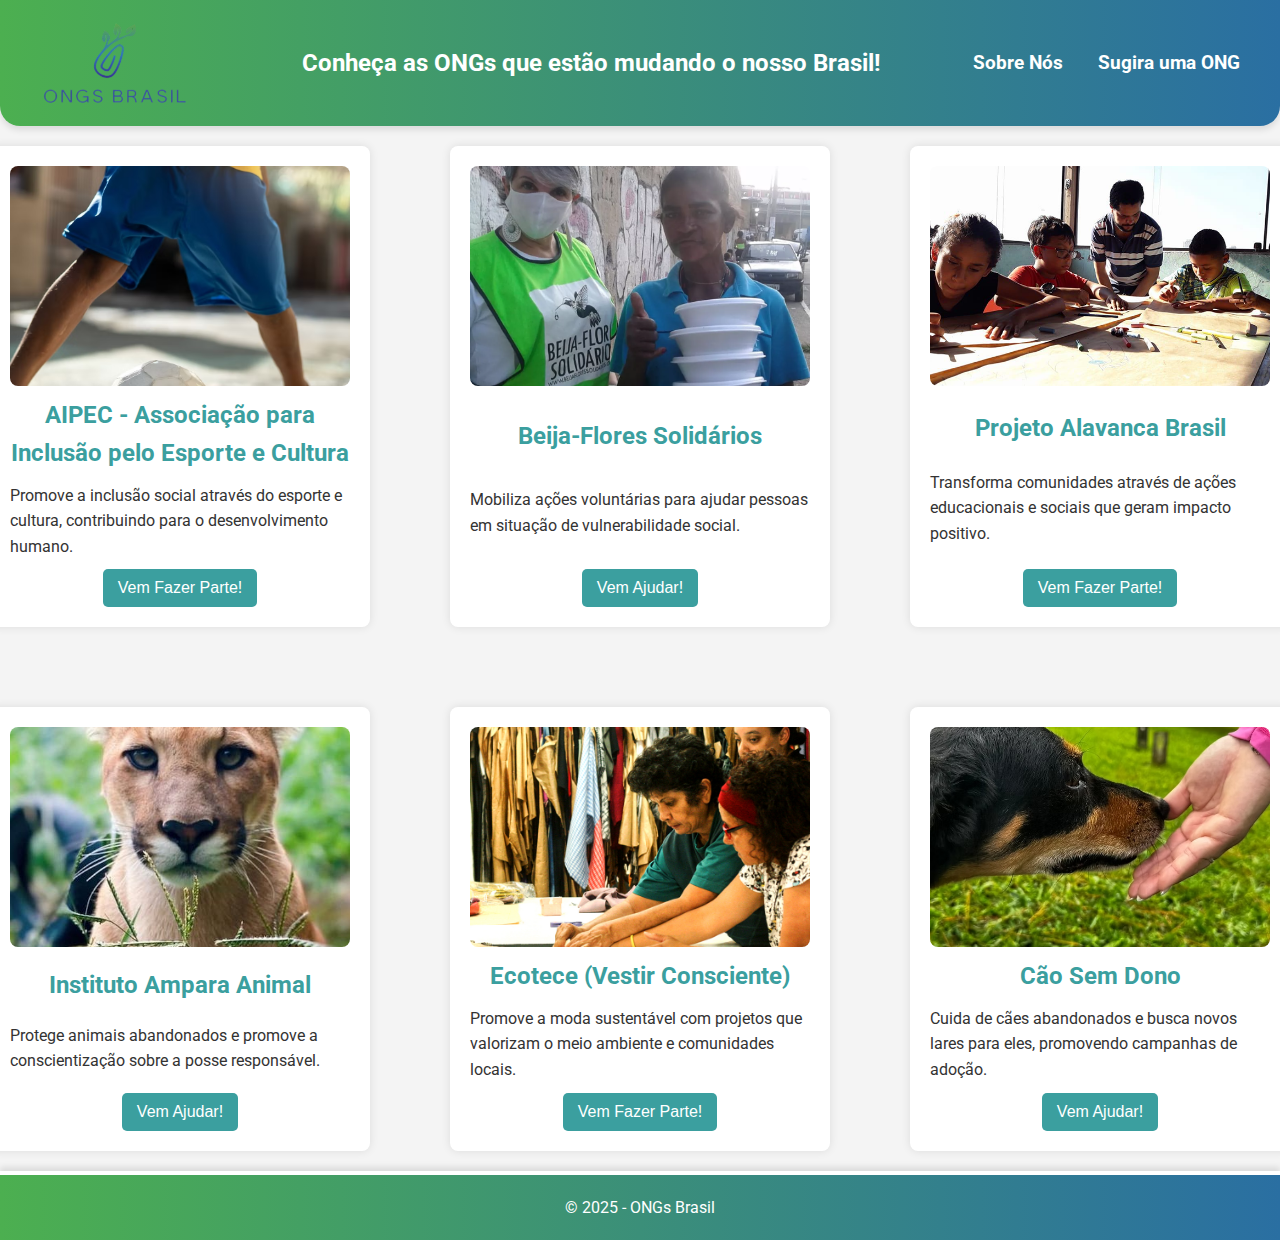
<file: index.html>
<!DOCTYPE html>
<html lang="pt-br">

<head>
    <meta charset="UTF-8">
    <meta name="viewport" content="width=device-width, initial-scale=1.0">
    <title>ONGs Brasil</title>
    <link href="https://fonts.googleapis.com/css2?family=Roboto:wght@300;400;700&display=swap" rel="stylesheet">
    <link rel="stylesheet" href="styles/styles.css">
</head>

<body>
    <header>
        <img src="images/logo.png" alt="Logo do Site">
        <h1>Conheça as ONGs que estão mudando o nosso Brasil!</h1>
        <nav>
            <a href="about_us.html" style="
                color: white; 
                text-decoration: none; 
                font-size: 1.2rem; 
                font-weight: bold; 
                margin-right: 20px; /* Espaçamento da borda direita */
            ">Sobre Nós</a>
            <a href="https://forms.gle/3sGnhuX24PyRrr5a6" target="_blank" style="
                color: white; 
                text-decoration: none; 
                font-size: 1.2rem; 
                font-weight: bold; 
                margin-right: 20px; /* Espaçamento da borda direita */
            ">Sugira uma ONG</a>
        </nav>
    </header>

    <main>
        <div class="ongs-container">
            <!-- Card para AIPEC -->
            <div class="ong-card">
                <img src="images/aipec.jpg" alt="Imagem da AIPEC">
                <h2>AIPEC - Associação para Inclusão pelo Esporte e Cultura</h2>
                <p>Promove a inclusão social através do esporte e cultura, contribuindo para o desenvolvimento humano.
                </p>
                <button onclick="window.open('https://www.aipec.org', '_blank')">Vem Fazer Parte!</button>
            </div>

            <!-- Card para Beija-Flores Solidários -->
            <div class="ong-card">
                <img src="images/beija-flores.jpg" alt="Imagem da Beija-Flores Solidários">
                <h2>Beija-Flores Solidários</h2>
                <p>Mobiliza ações voluntárias para ajudar pessoas em situação de vulnerabilidade social.</p>
                <button onclick="window.open('https://www.beijafloressolidarios.org.br/index.html', '_blank')">Vem
                    Ajudar!</button>
            </div>

            <!-- Card para Projeto Alavanca Brasil -->
            <div class="ong-card">
                <img src="images/alavanca-brasil.jpg" alt="Imagem do Projeto Alavanca Brasil">
                <h2>Projeto Alavanca Brasil</h2>
                <p>Transforma comunidades através de ações educacionais e sociais que geram impacto positivo.</p>
                <button onclick="window.open('https://projetoalavanca.org', '_blank')">Vem Fazer Parte!</button>
            </div>

            <!-- Card para Instituto Ampara Animal -->
            <div class="ong-card">
                <img src="images/ampara-animal.jpg" alt="Imagem do Instituto Ampara Animal">
                <h2>Instituto Ampara Animal</h2>
                <p>Protege animais abandonados e promove a conscientização sobre a posse responsável.</p>
                <button onclick="window.open('https://institutoamparanimal.org.br', '_blank')">Vem Ajudar!</button>
            </div>

            <!-- Card para Ecotece -->
            <div class="ong-card">
                <img src="images/ecotece.jpg" alt="Imagem da Ecotece">
                <h2>Ecotece (Vestir Consciente)</h2>
                <p>Promove a moda sustentável com projetos que valorizam o meio ambiente e comunidades locais.</p>
                <button onclick="window.open('https://ecotece.org.br/quem-somos/', '_blank')">Vem Fazer Parte!</button>
            </div>

            <!-- Card para Cão Sem Dono -->
            <div class="ong-card">
                <img src="images/cao-sem-dono.jpg" alt="Imagem da Cão Sem Dono">
                <h2>Cão Sem Dono</h2>
                <p>Cuida de cães abandonados e busca novos lares para eles, promovendo campanhas de adoção.</p>
                <button onclick="window.open('https://www.caosemdono.com.br', '_blank')">Vem Ajudar!</button>
            </div>
        </div>
    </main>

    <footer>
        <p>&copy; 2025 - ONGs Brasil</p>
    </footer>
</body>

</html>
</file>
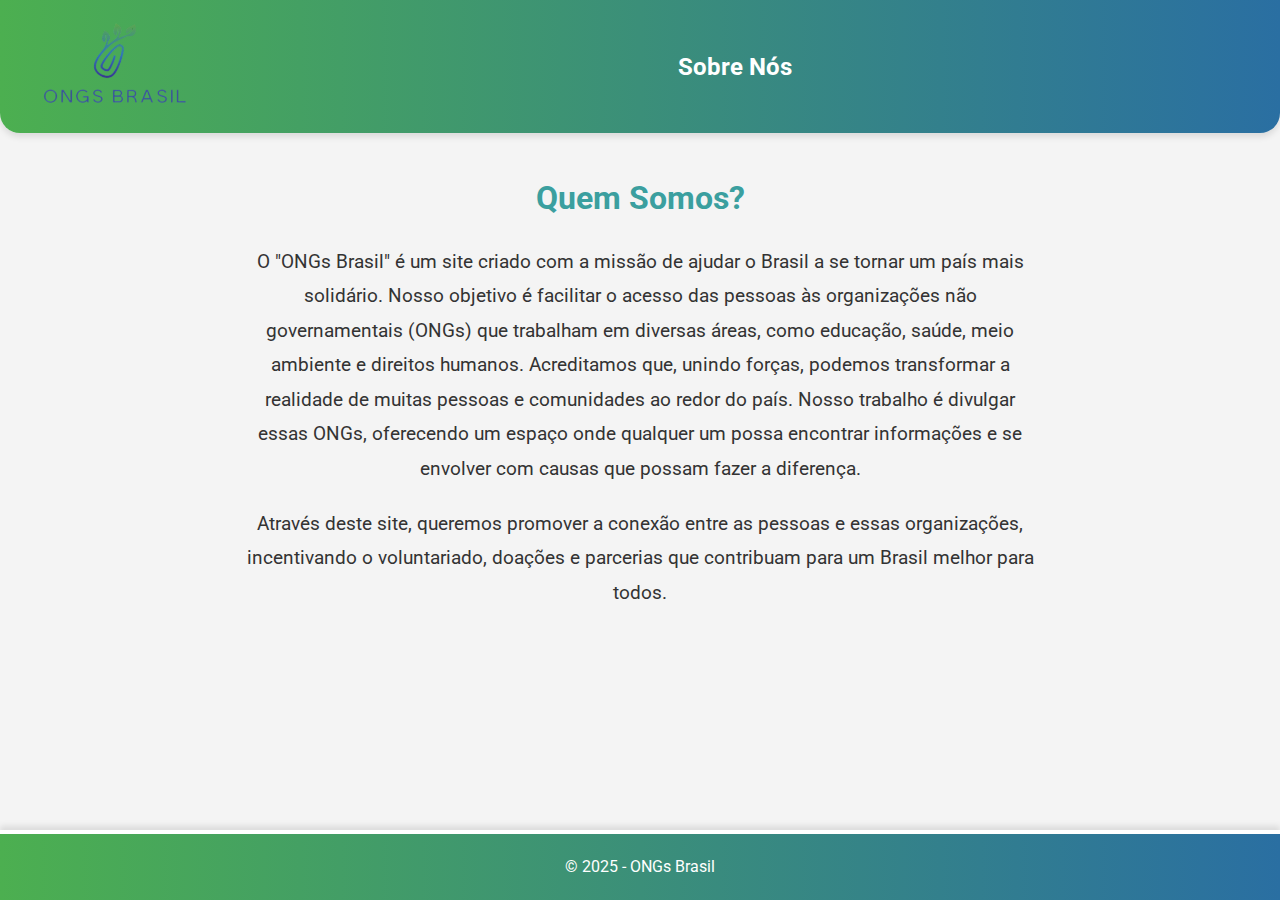
<file: about_us.html>
<!DOCTYPE html>
<html lang="pt-br">

<head>
    <meta charset="UTF-8">
    <meta name="viewport" content="width=device-width, initial-scale=1.0">
    <title>Sobre Nós - ONGs Brasil</title>
    <link href="https://fonts.googleapis.com/css2?family=Roboto:wght@300;400;700&display=swap" rel="stylesheet">
    <link rel="stylesheet" href="styles/styles.css">
</head>

<body>
    <header>
        <a href="index.html"><img src="images/logo.png" alt="Logo do Site"></a>
        <h1>Sobre Nós</h1>
    </header>

    <div class="content">
        <h2>Quem Somos?</h2>
        <p>O "ONGs Brasil" é um site criado com a missão de ajudar o Brasil a se tornar um país mais solidário. Nosso
            objetivo é facilitar o acesso das pessoas às organizações não governamentais (ONGs) que trabalham em
            diversas áreas, como educação, saúde, meio ambiente e direitos humanos. Acreditamos que, unindo forças,
            podemos transformar a realidade de muitas pessoas e comunidades ao redor do país. Nosso trabalho é divulgar
            essas ONGs, oferecendo um espaço onde qualquer um possa encontrar informações e se envolver com causas que
            possam fazer a diferença.</p>
        <p>Através deste site, queremos promover a conexão entre as pessoas e essas organizações, incentivando o
            voluntariado, doações e parcerias que contribuam para um Brasil melhor para todos.</p>
    </div>

    <footer>
        <p>&copy; 2025 - ONGs Brasil</p>
    </footer>
</body>

</html>
</file>
<file: styles/styles.css>
/* Global Styles */
* {
    margin: 0;
    padding: 0;
    box-sizing: border-box;
}

body {
    font-family: 'Roboto', sans-serif;
    line-height: 1.6;
    background-color: #f4f4f4;
    color: #333;
    display: flex;
    flex-direction: column;
    min-height: 100vh;
    padding: 0;
}

/* Header Styles */
header {
    display: flex;
    align-items: center;
    justify-content: space-between;
    padding: 20px;
    background: linear-gradient(90deg, #4CAF50, #2a6fa2);
    color: white;
    width: 100%;
    border-radius: 0 0 20px 20px;
    box-shadow: 0 4px 6px rgba(0, 0, 0, 0.1);
}

header img {
    max-width: 150px;
    height: auto;
    margin-left: 20px;
}

header h1 {
    font-weight: 700;
    font-size: 1.5rem;
    margin-right: 20px;
    color: white;
    text-align: center;
    flex-grow: 1;
    margin-left: 40px;
}

nav {
    display: flex;
    gap: 15px;
}

nav a {
    color: white;
    text-decoration: none;
    font-size: 1.2rem;
    font-weight: 700;
    padding: 10px 0;
    transition: all 0.3s ease;
}

nav a:hover {
    color: #ff5722;
    transform: scale(1.1);
}

/* Main Content Styles */
main {
    text-align: center;
    padding: 20px 0;
}

main h1 {
    font-weight: 700;
    margin-bottom: 20px;
}

.ongs-container {
    display: grid;
    grid-template-columns: repeat(3, 1fr);
    gap: 80px;
    justify-items: center;
    justify-content: center;
    max-width: 1200px;
    margin: 0 auto;
}

.ong-card {
    background-color: white;
    width: 380px;
    padding: 20px;
    border-radius: 8px;
    box-shadow: 0 0 10px rgba(0, 0, 0, 0.1);
    text-align: left;
    display: flex;
    flex-direction: column;
    justify-content: space-between;
}

.ong-card img {
    width: 100%;
    height: 220px;
    object-fit: cover;
    border-radius: 8px;
    margin-bottom: 10px;
}

.ong-card h2 {
    text-align: center;
    color: #3b9f9f;
    font-size: 1.5rem;
    margin-bottom: 10px;
}

button {
    background-color: #3b9f9f;
    color: white;
    border: none;
    padding: 10px 15px;
    border-radius: 5px;
    cursor: pointer;
    font-size: 1rem;
    margin-top: 10px;
    align-self: center;
}

button:hover {
    background-color: #2a6fa2;
}

/* Footer Styles */
footer {
    text-align: center;
    padding: 20px;
    background: linear-gradient(90deg, #4CAF50, #2a6fa2);
    color: white;
    margin-top: auto;
    width: 100%;
    border-top: 4px solid #fff;
    box-shadow: 0 -4px 6px rgba(0, 0, 0, 0.1);
}

footer p {
    font-size: 1rem;
}

.content {
    padding: 40px;
    text-align: center;
    flex-grow: 1;
}

.content h2 {
    font-size: 2rem;
    margin-bottom: 20px;
    color: #3b9f9f;
}

.content p {
    font-size: 1.2rem;
    color: #333;
    line-height: 1.8;
    margin-bottom: 20px;
    max-width: 800px;
    margin-left: auto;
    margin-right: auto;
}
</file>
